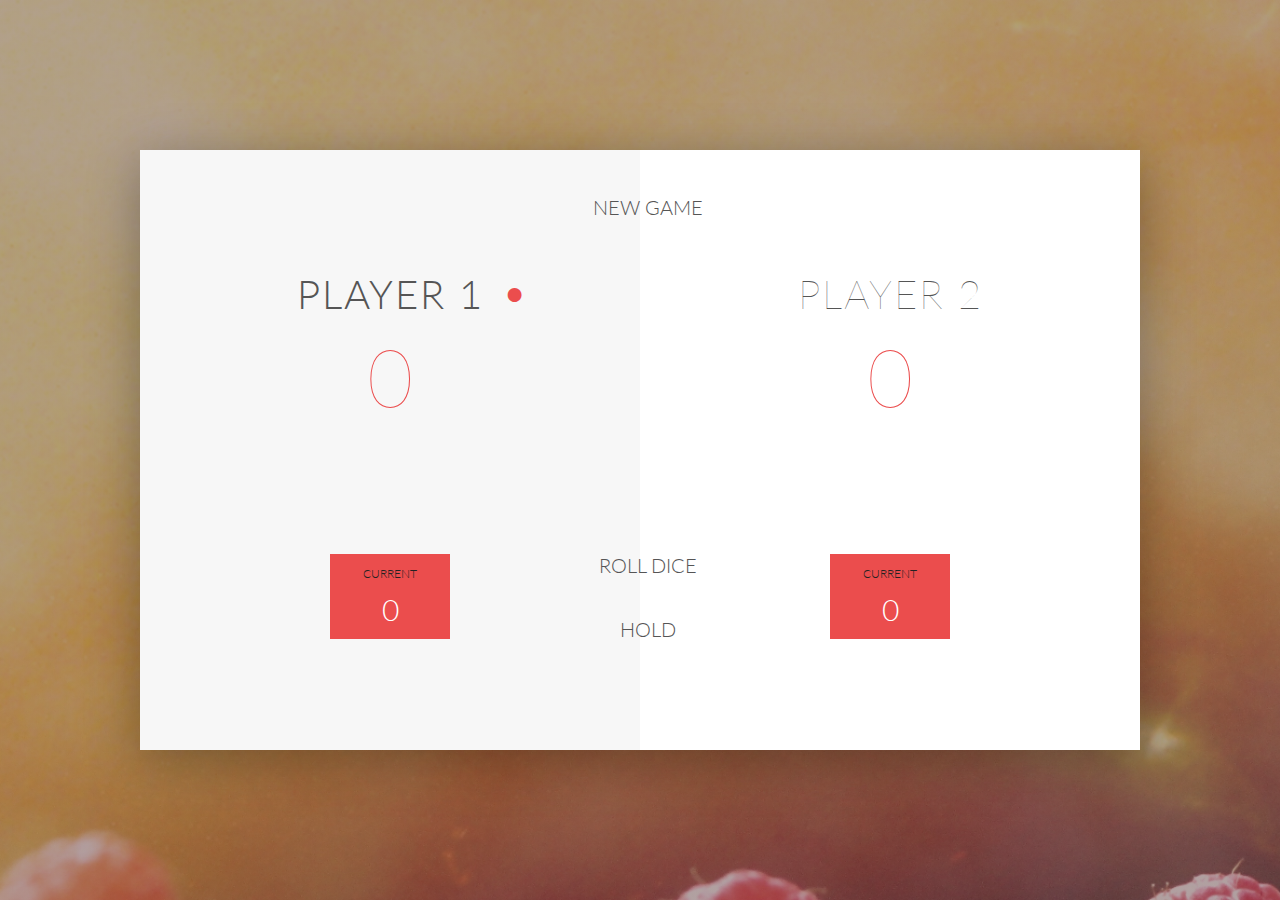
<file: index.html>
<!DOCTYPE html>
<html lang="en">

<head>
    <meta charset="UTF-8">

    <link href="https://fonts.googleapis.com/css?family=Lato:100,300,600" rel="stylesheet" type="text/css">
    <link href="http://code.ionicframework.com/ionicons/2.0.1/css/ionicons.min.css" rel="stylesheet" type="text/css">

    <title>Pig Game</title>
    <link type="text/css" rel="stylesheet" href="style.css">

</head>

<body>
    <div class="wrapper clearfix">
        <div class="player-0-panel active">
            <div class="player-name" id="name-0">Player 1</div>
            <div class="player-score" id="score-0">43</div>
            <div class="player-current-box">
                <div class="player-current-label">Current</div>
                <div class="player-current-score" id="current-0">11</div>
            </div>
        </div>

        <div class="player-1-panel">
            <div class="player-name" id="name-1">Player 2</div>
            <div class="player-score" id="score-1">72</div>
            <div class="player-current-box">
                <div class="player-current-label">Current</div>
                <div class="player-current-score" id="current-1">0</div>
            </div>
        </div>

        <button class="btn-new"><i class="ion-ios-plus-outline"></i>New game</button>
        <button class="btn-roll"><i class="ion-ios-loop"></i>Roll dice</button>
        <button class="btn-hold"><i class="ion-ios-download-outline"></i>Hold</button>

        <img src="dice-5.png" alt="Dice" class="dice">
    </div>
    <script src="app.js"></script>
</body>

</html>
</file>
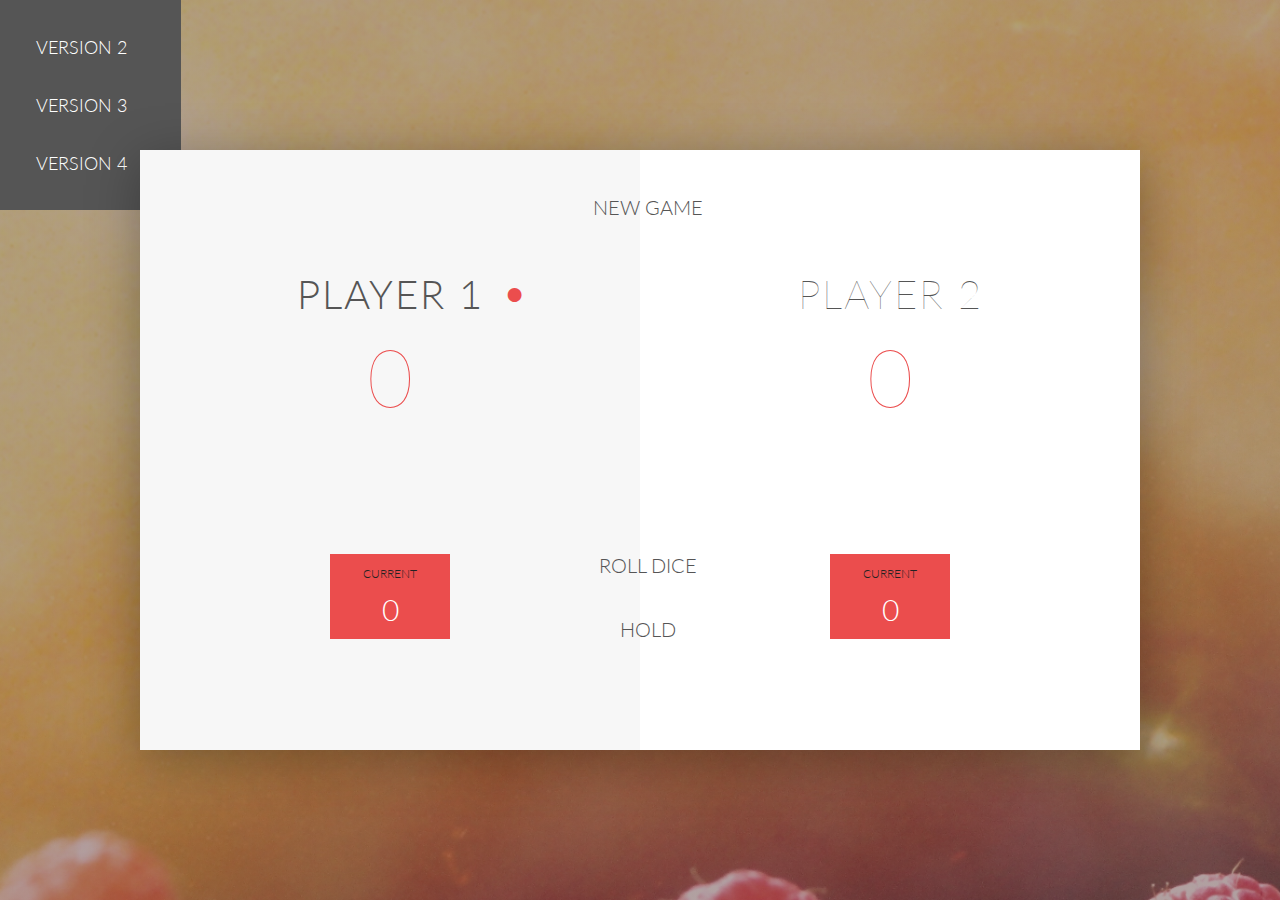
<file: challenges.html>
<!DOCTYPE html>
<html lang="en">

<head>
    <meta charset="UTF-8">

    <link href="https://fonts.googleapis.com/css?family=Lato:100,300,600" rel="stylesheet" type="text/css">
    <link href="http://code.ionicframework.com/ionicons/2.0.1/css/ionicons.min.css" rel="stylesheet" type="text/css">

    <title>Pig Game</title>
    <link type="text/css" rel="stylesheet" href="style.css">

</head>

<body>
    <nav>
        <a href="challenges.html">VERSION 2</a>
        <a href="challenges2.html">VERSION 3</a>
        <a href="challenges3.html">VERSION 4</a>
    </nav>
    <div class="wrapper clearfix">
        <div class="player-0-panel active">
            <div class="player-name" id="name-0">Player 1</div>
            <div class="player-score" id="score-0">43</div>
            <div class="player-current-box">
                <div class="player-current-label">Current</div>
                <div class="player-current-score" id="current-0">11</div>
            </div>
        </div>

        <div class="player-1-panel">
            <div class="player-name" id="name-1">Player 2</div>
            <div class="player-score" id="score-1">72</div>
            <div class="player-current-box">
                <div class="player-current-label">Current</div>
                <div class="player-current-score" id="current-1">0</div>
            </div>
        </div>

        <button class="btn-new"><i class="ion-ios-plus-outline"></i>New game</button>
        <button class="btn-roll"><i class="ion-ios-loop"></i>Roll dice</button>
        <button class="btn-hold"><i class="ion-ios-download-outline"></i>Hold</button>

        <img src="dice-5.png" alt="Dice" class="dice">
    </div>
    <script src="challenges.js"></script>
</body>

</html>
</file>
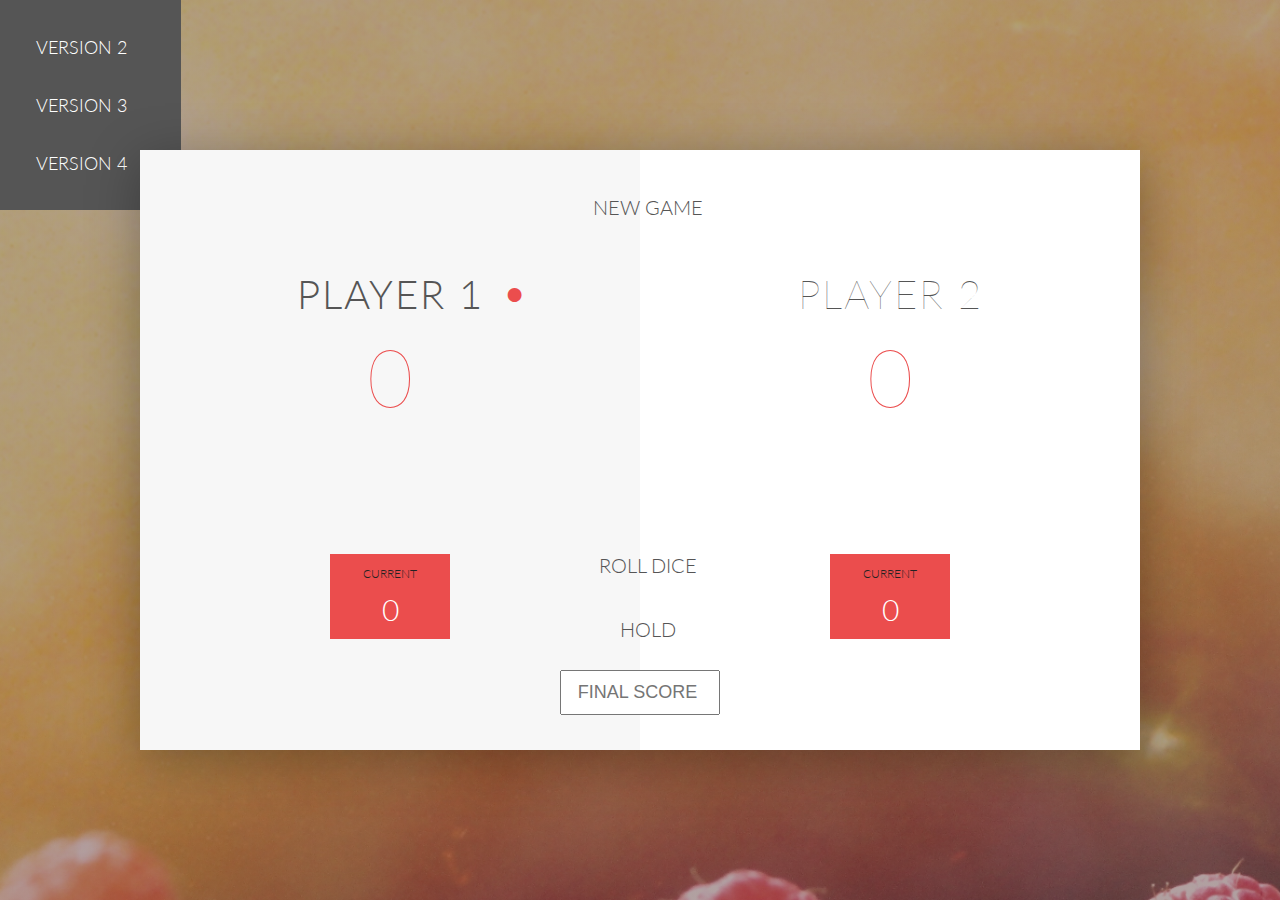
<file: challenges2.html>
<!DOCTYPE html>
<html lang="en">

<head>
    <meta charset="UTF-8">
    <link href="https://fonts.googleapis.com/css?family=Lato:100,300,600" rel="stylesheet" type="text/css">
    <link href="http://code.ionicframework.com/ionicons/2.0.1/css/ionicons.min.css" rel="stylesheet" type="text/css">
    <title>Pig Game</title>
    <link type="text/css" rel="stylesheet" href="style.css">
</head>

<body>
    <nav>
        <a href="challenges.html">VERSION 2</a>
        <a href="challenges2.html">VERSION 3</a>
        <a href="challenges3.html">VERSION 4</a>
    </nav>
    <div class="wrapper clearfix">
        <div class="player-0-panel active">
            <div class="player-name" id="name-0">Player 1</div>
            <div class="player-score" id="score-0">43</div>
            <div class="player-current-box">
                <div class="player-current-label">Current</div>
                <div class="player-current-score" id="current-0">11</div>
            </div>
        </div>

        <div class="player-1-panel">
            <div class="player-name" id="name-1">Player 2</div>
            <div class="player-score" id="score-1">72</div>
            <div class="player-current-box">
                <div class="player-current-label">Current</div>
                <div class="player-current-score" id="current-1">0</div>
            </div>
        </div>

        <button class="btn-new"><i class="ion-ios-plus-outline"></i>New game</button>
        <button class="btn-roll"><i class="ion-ios-loop"></i>Roll dice</button>
        <button class="btn-hold"><i class="ion-ios-download-outline"></i>Hold</button>

        <input type="text" placeholder="Final Score " class="final-score">

        <img src="dice-5.png" alt="Dice" class="dice">
    </div>
    <script src="challenges2.js"></script>
</body>

</html>
</file>
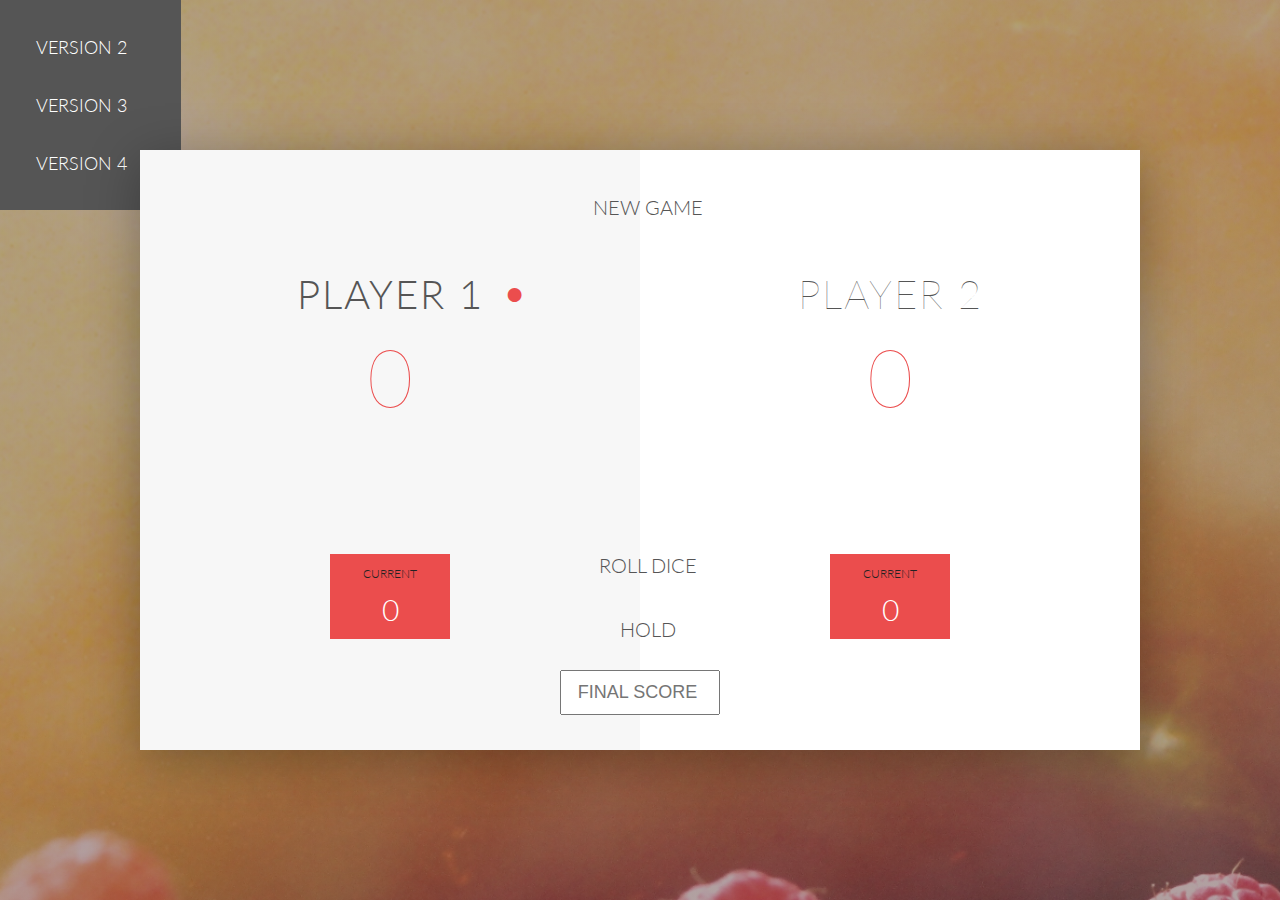
<file: challenges3.html>
<!DOCTYPE html>
<html lang="en">

<head>
    <meta charset="UTF-8">
    <link href="https://fonts.googleapis.com/css?family=Lato:100,300,600" rel="stylesheet" type="text/css">
    <link href="http://code.ionicframework.com/ionicons/2.0.1/css/ionicons.min.css" rel="stylesheet" type="text/css">
    <title>Pig Game</title>
    <link type="text/css" rel="stylesheet" href="style.css">
</head>

<body>
    <nav>
        <a href="challenges.html">VERSION 2</a>
        <a href="challenges2.html">VERSION 3</a>
        <a href="challenges3.html">VERSION 4</a>
    </nav>
    <div class="wrapper clearfix">
        <div class="player-0-panel active">
            <div class="player-name" id="name-0">Player 1</div>
            <div class="player-score" id="score-0">43</div>
            <div class="player-current-box">
                <div class="player-current-label">Current</div>
                <div class="player-current-score" id="current-0">11</div>
            </div>
        </div>

        <div class="player-1-panel">
            <div class="player-name" id="name-1">Player 2</div>
            <div class="player-score" id="score-1">72</div>
            <div class="player-current-box">
                <div class="player-current-label">Current</div>
                <div class="player-current-score" id="current-1">0</div>
            </div>
        </div>

        <button class="btn-new"><i class="ion-ios-plus-outline"></i>New game</button>
        <button class="btn-roll"><i class="ion-ios-loop"></i>Roll dice</button>
        <button class="btn-hold"><i class="ion-ios-download-outline"></i>Hold</button>

        <input type="text" placeholder="Final Score " class="final-score">

        <img src="dice-5.png" alt="Dice" class="dice" id="dice-1">
        <img src="dice-5.png" alt="Dice" class="dice" id="dice-2">
    </div>
    <script src="challenges3.js"></script>
</body>

</html>
</file>
<file: style.css>
/**********************************************
*** GENERAL
**********************************************/

.final-score{
    position: absolute;
    left: 50%;
    transform: translateX(-50%);
    top:520px;
    color: #555;
    font-size: 18px;
    text-align: center;
    padding: 10px;
    width: 160px;
    text-transform: uppercase;
}
.final-score:focus{
    outline: none;
}

#dice-1 { top:120px; }
#dice-2 { top:250px; }

nav{
    display: flex;
    flex-direction: column;
    background-color: #555;
    padding: 18px;
    float: left;
}
nav a{
    color: #fff;
    text-decoration: none;
    font-size: 18px;
    padding: 18px;
    margin-right: 18px;
}
nav a:hover{
    color: #fff;
    text-decoration: none;
    font-size: 18px;
    padding: 18px;
    margin-right: 18px;
    background-color: #000;
}
* {
    margin: 0;
    padding: 0;
    box-sizing: border-box;
    
}

.clearfix::after {
    content: "";
    display: table;
    clear: both;
}

body {
    background-image: linear-gradient(rgba(62, 20, 20, 0.4), rgba(62, 20, 20, 0.4)), url(back.jpg);
    background-size: cover;
    background-position: center;
    font-family: Lato;
    font-weight: 300;
    position: relative;
    height: 100vh;
    color: #555;
}

.wrapper {
    width: 1000px;
    position: absolute;
    top: 50%;
    left: 50%;
    transform: translate(-50%, -50%);
    background-color: #fff;
    box-shadow: 0px 10px 50px rgba(0, 0, 0, 0.3);
    overflow: hidden;
}

.player-0-panel,
.player-1-panel {
    width: 50%;
    float: left;
    height: 600px;
    padding: 100px;
}



/**********************************************
*** PLAYERS
**********************************************/

.player-name {
    font-size: 40px;
    text-align: center;
    text-transform: uppercase;
    letter-spacing: 2px;
    font-weight: 100;
    margin-top: 20px;
    margin-bottom: 10px;
    position: relative;
}

.player-score {
    text-align: center;
    font-size: 80px;
    font-weight: 100;
    color: #EB4D4D;
    margin-bottom: 130px;
}

.active { background-color: #f7f7f7; }
.active .player-name { font-weight: 300; }

.active .player-name::after {
    content: "\2022";
    font-size: 47px;
    position: absolute;
    color: #EB4D4D;
    top: -7px;
    right: 10px;
    
}

.player-current-box {
    background-color: #EB4D4D;
    color: #fff;
    width: 40%;
    margin: 0 auto;
    padding: 12px;
    text-align: center;
}

.player-current-label {
    text-transform: uppercase;
    margin-bottom: 10px;
    font-size: 12px;
    color: #222;
}

.player-current-score {
    font-size: 30px;
}

button {
    position: absolute;
    width: 200px;
    left: 50%;
    transform: translateX(-50%);
    color: #555;
    background: none;
    border: none;
    font-family: Lato;
    font-size: 20px;
    text-transform: uppercase;
    cursor: pointer;
    font-weight: 300;
    transition: background-color 0.3s, color 0.3s;
}

button:hover { font-weight: 600; }
button:hover i { margin-right: 20px; }

button:focus {
    outline: none;
}

i {

    color: #EB4D4D;
    display: inline-block;
    margin-right: 15px;
    font-size: 32px;
    line-height: 1;
    vertical-align: text-top;
    margin-top: -4px;
    transition: margin 0.3s;
}

.btn-new { top: 45px;}
.btn-roll { top: 403px;}
.btn-hold { top: 467px;}

.dice {
    position: absolute;
    left: 50%;
    top: 178px;
    transform: translateX(-50%);
    height: 100px;
    box-shadow: 0px 10px 60px rgba(0, 0, 0, 0.10);
}

.winner { background-color: #f7f7f7; }
.winner .player-name { font-weight: 300; color: #EB4D4D; }
</file>
